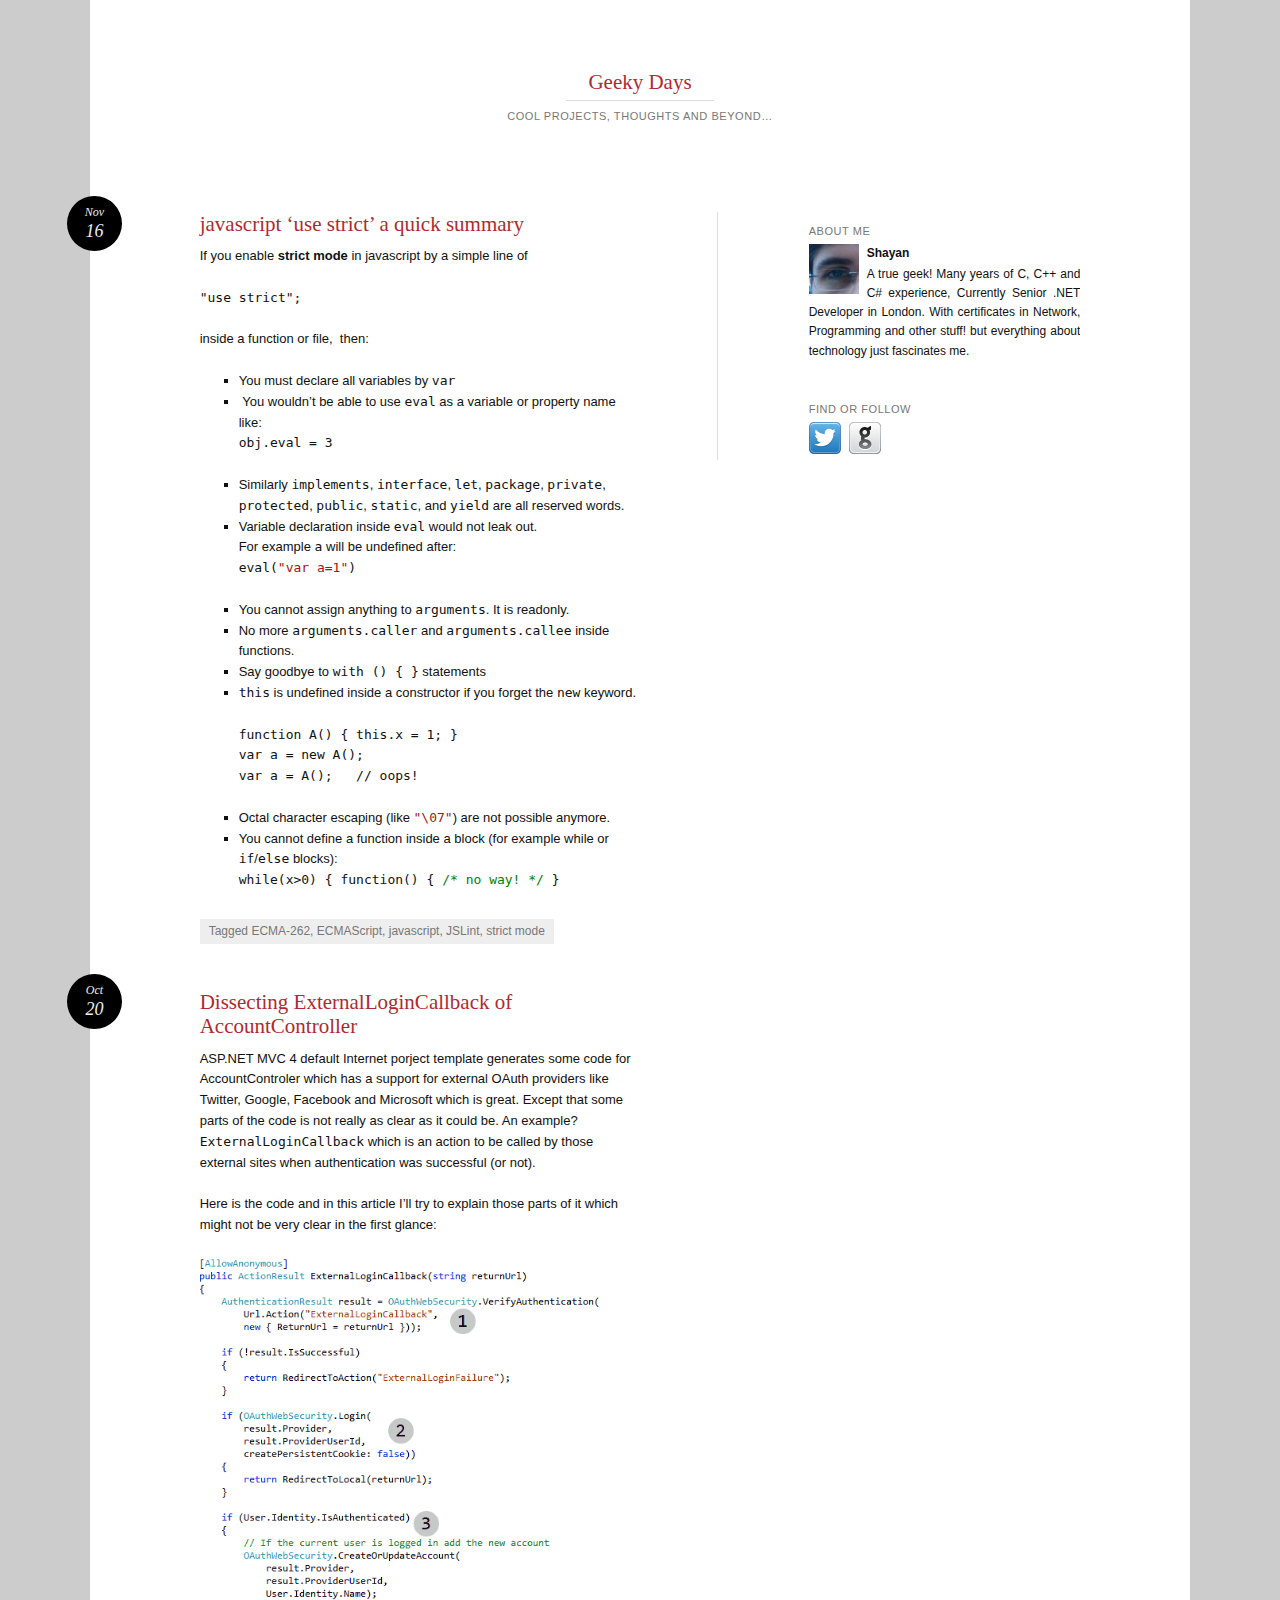
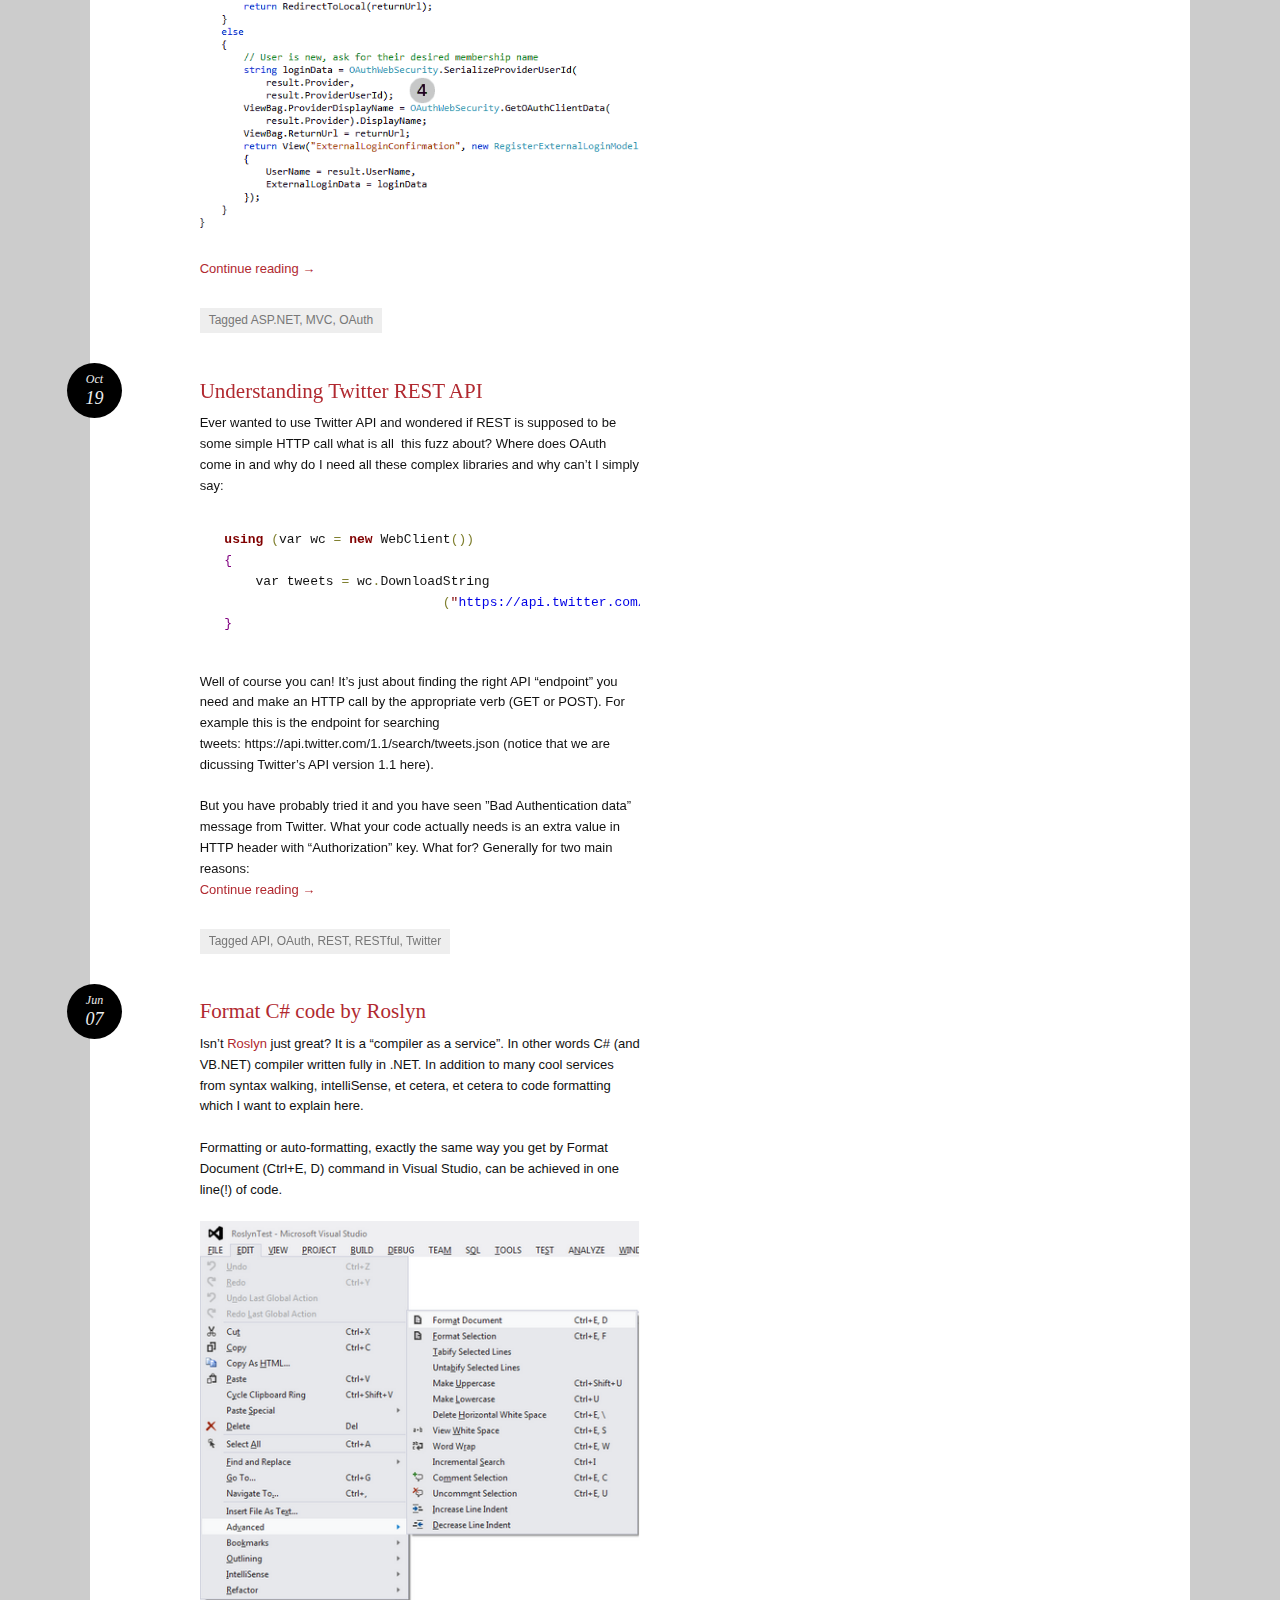
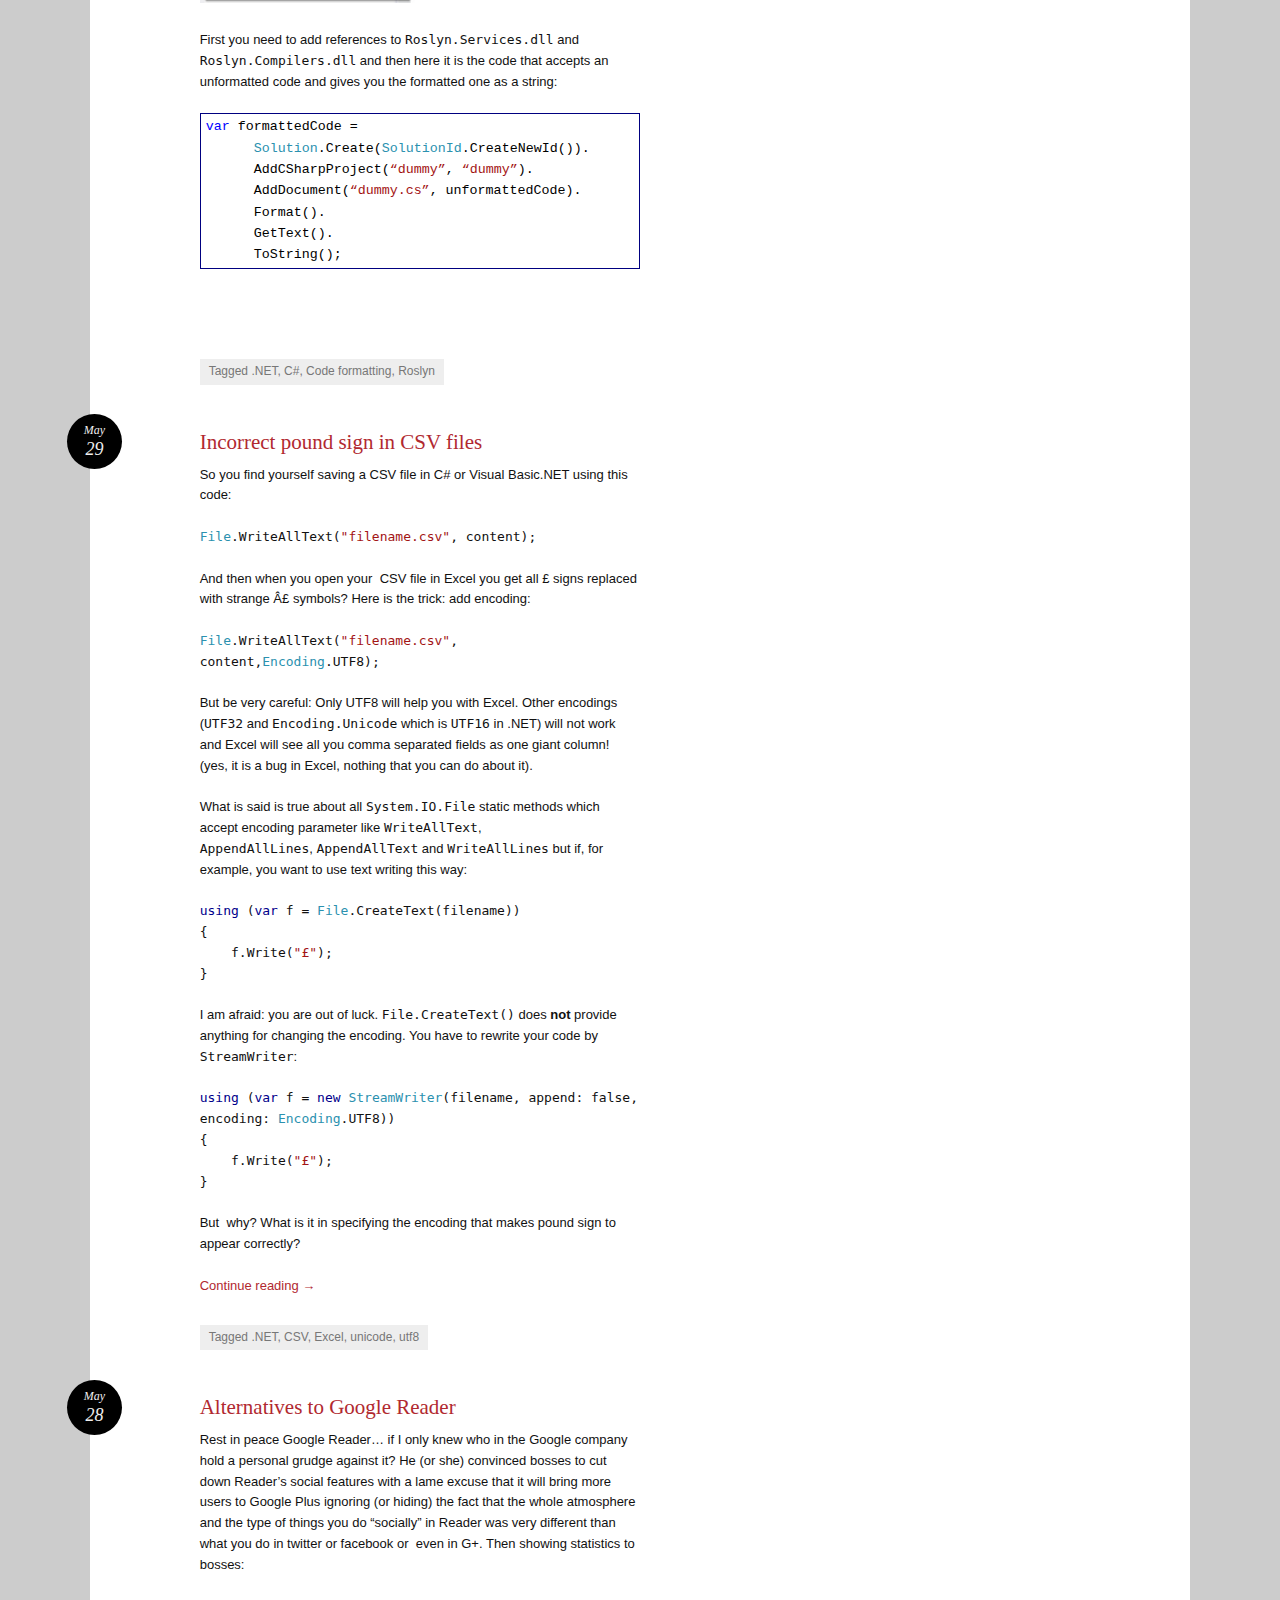
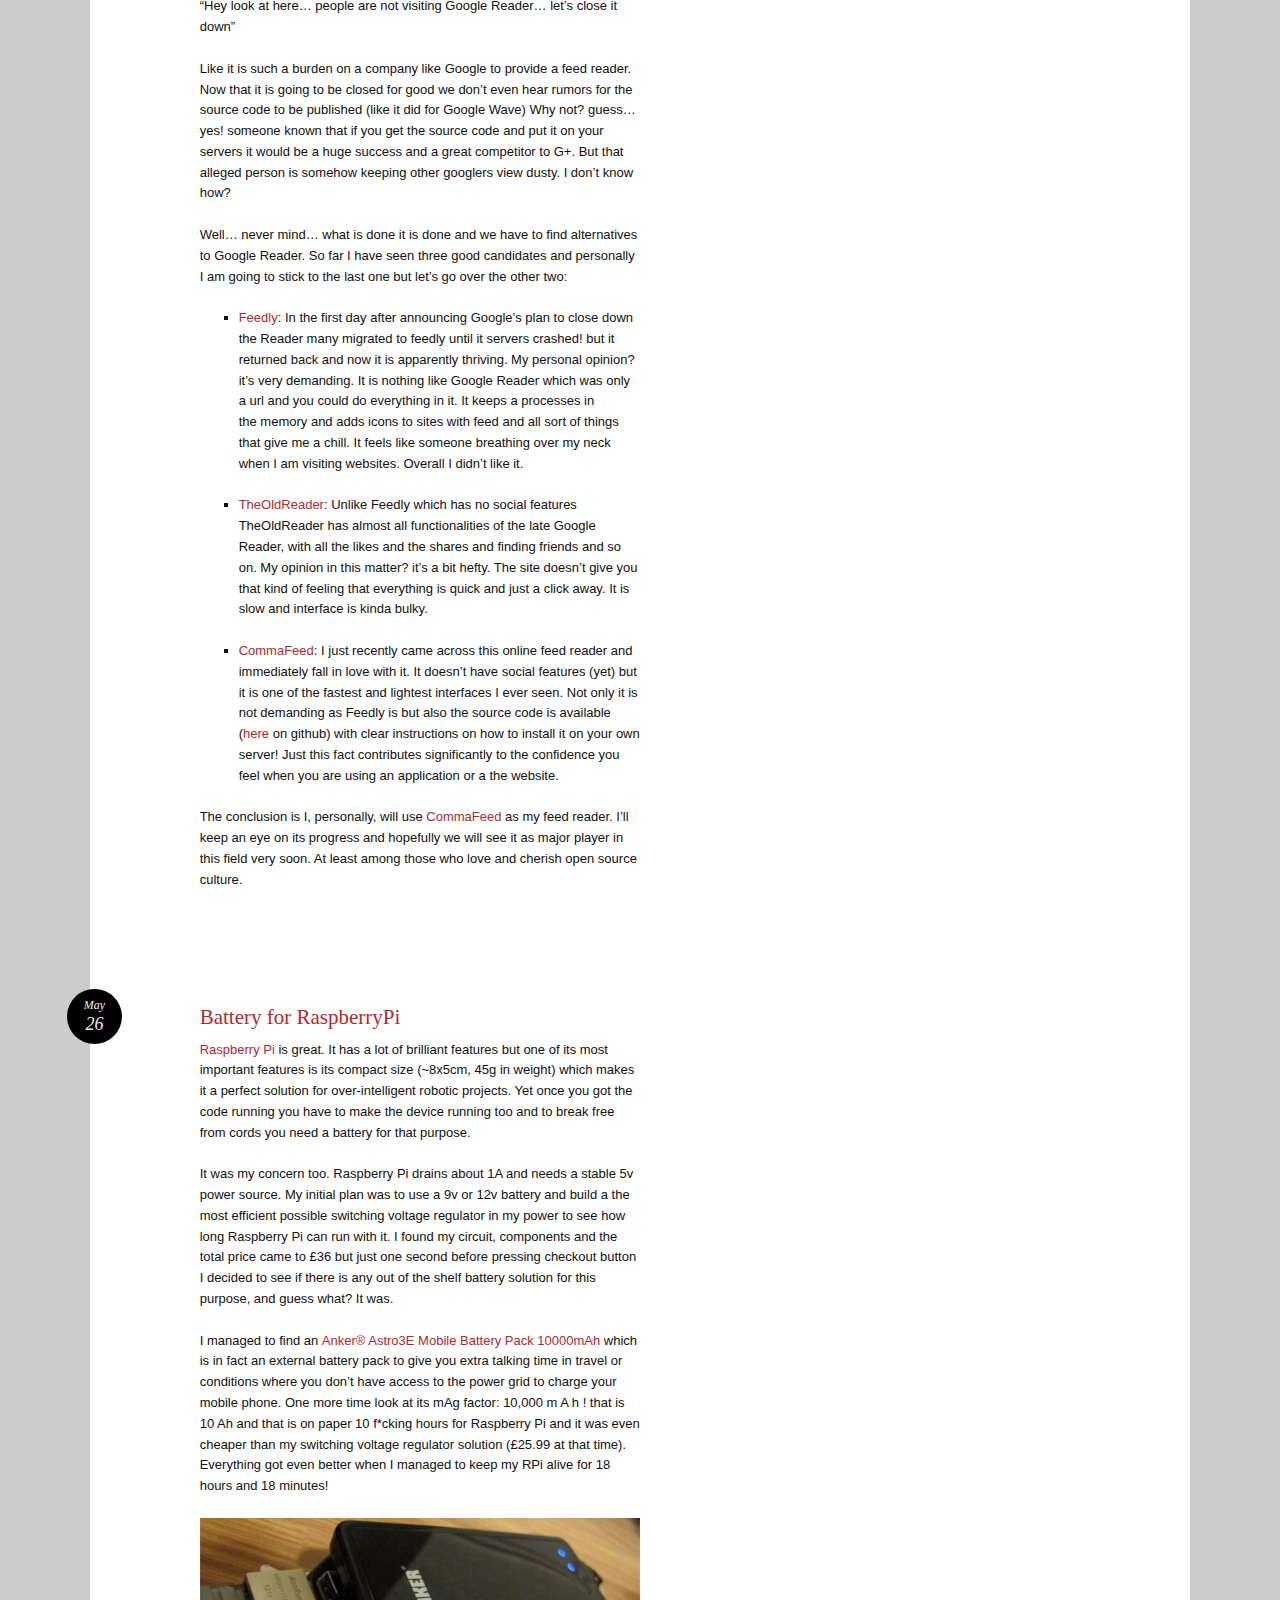
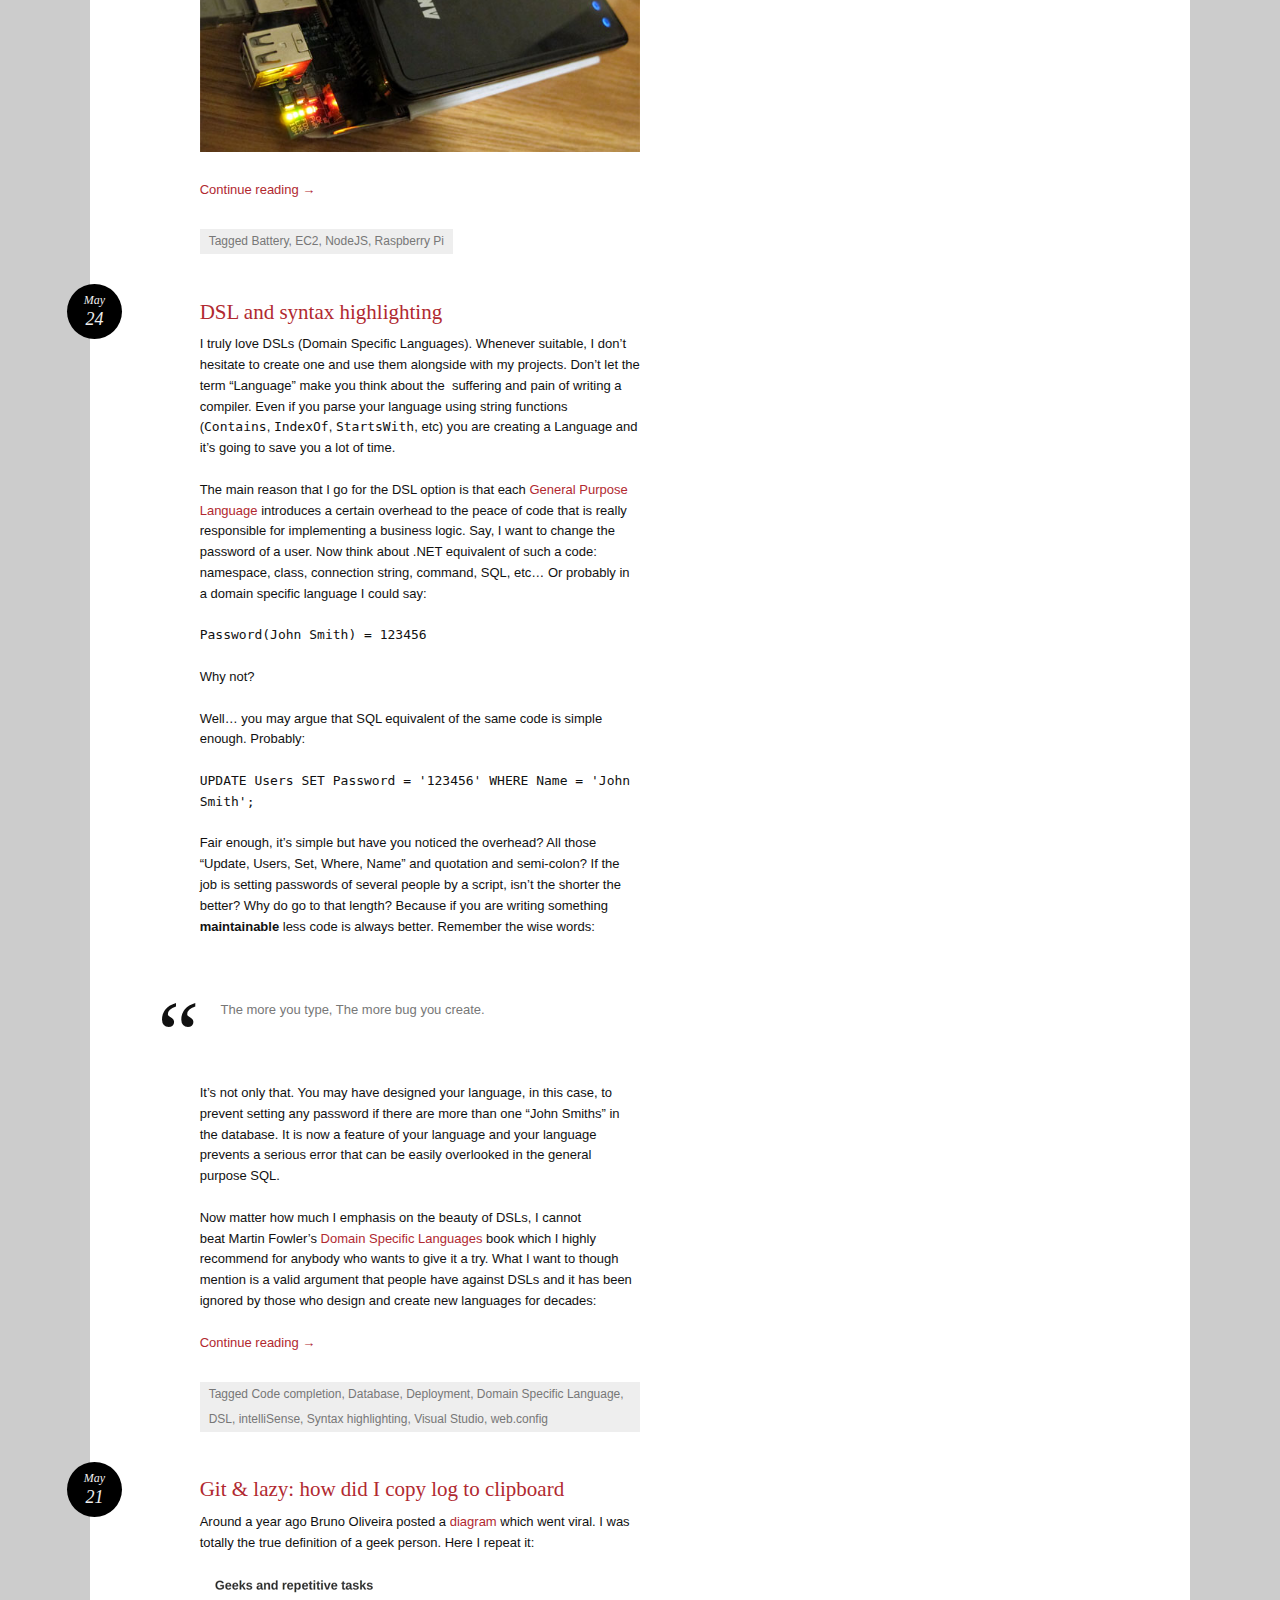
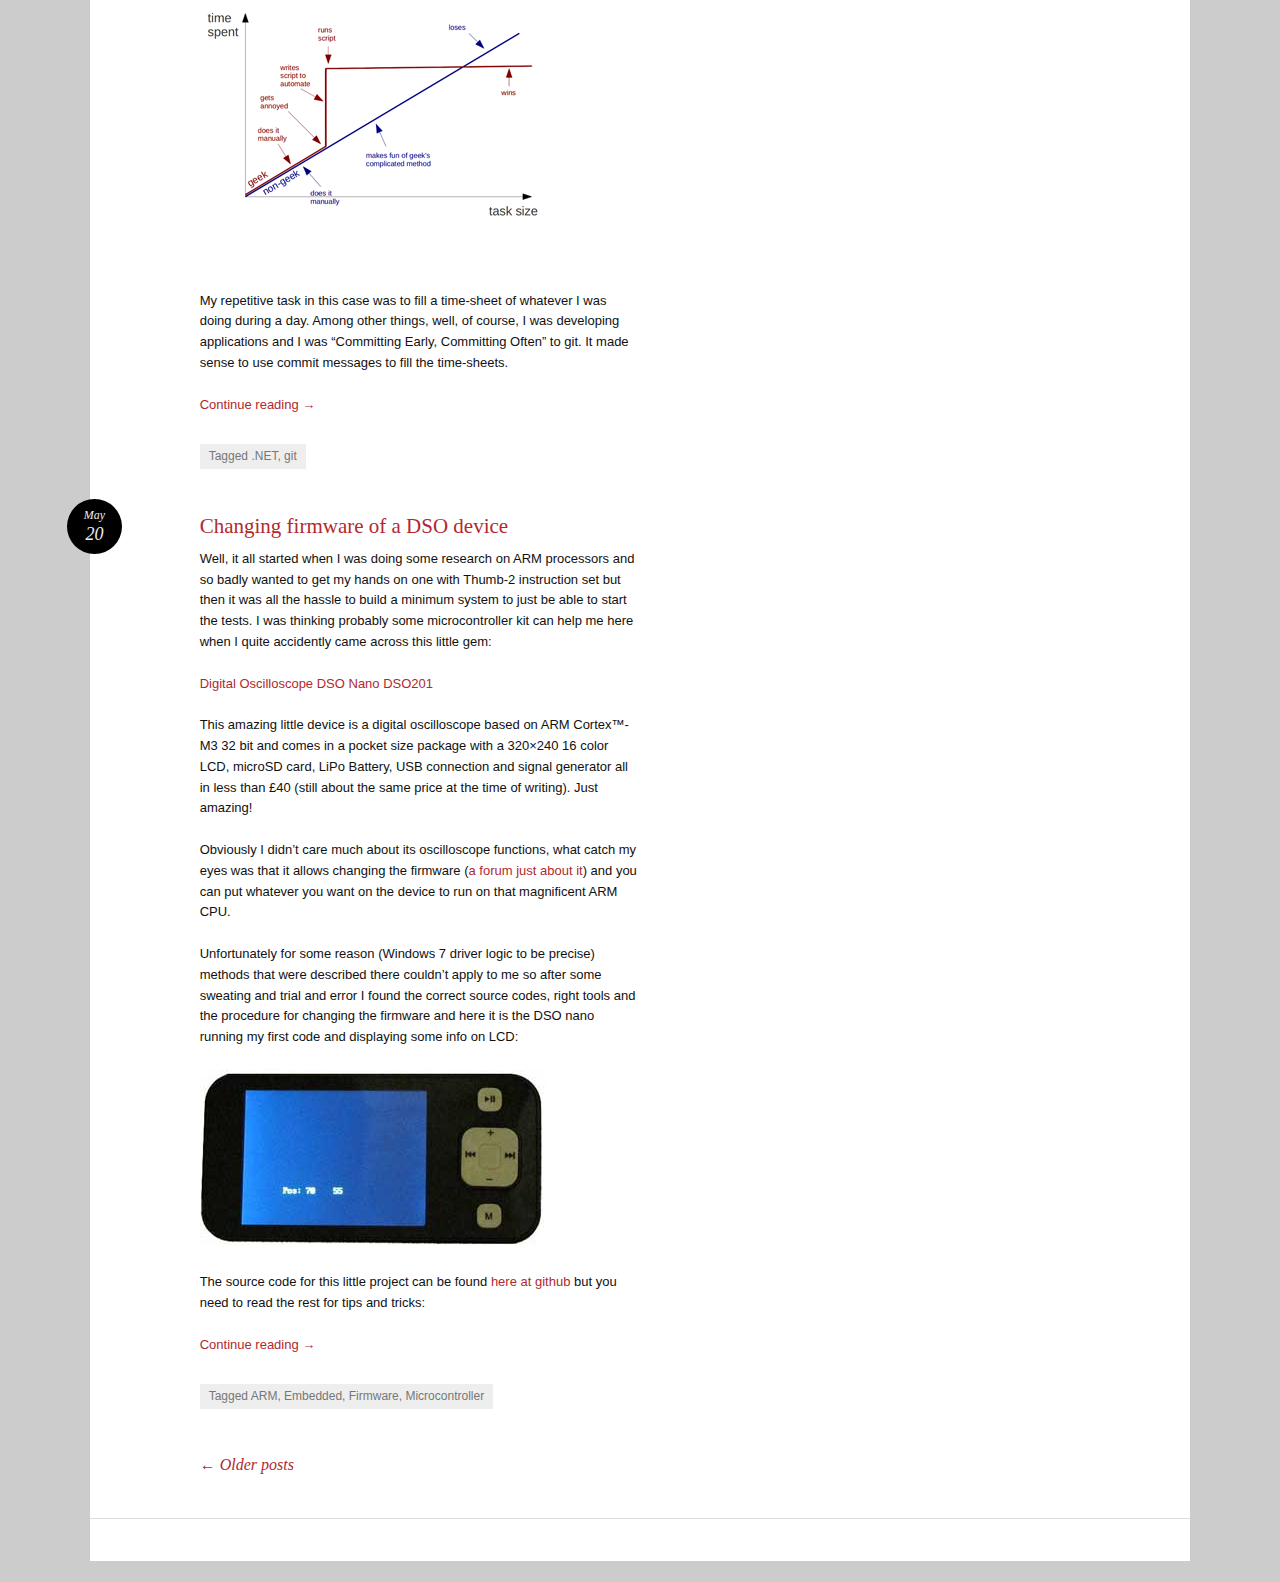
<file: index.html>
﻿<!DOCTYPE html>
<html lang="en-US">
<head>
    <meta http-equiv="Content-Type" content="text/html; charset=UTF-8">
    <meta charset="UTF-8">
    <meta name="viewport" content="width=device-width">
    <title>Geeky Days | Cool projects, thoughts and beyond…</title>
    <meta name="description" content="Cool projects, thoughts and beyond...">
    <meta name="keywords" content="benchmark, programming, raspberry pi, dotnet, c#">
    <meta name="author" content="https://plus.google.com/u/0/+ShayanE">
    <link rel="stylesheet" href="css/reset.css" type="text/css" media="all">
    <link rel="stylesheet" href="css/layout.css" type="text/css" media="all">
    <link rel="stylesheet" href="css/layout-900.css" type="text/css" media="all">
    <link rel="stylesheet" href="css/layout-450.css" type="text/css" media="all">
    <link rel="stylesheet" href="css/style.css" type="text/css" media="all">
    <link rel="stylesheet" href="css/style-other.css" type="text/css" media="all">
</head>
<body class="home blog primary secondary indexed single-author fluid">
    <div id="page" class="hfeed">

        <header id="masthead" role="banner">
            <hgroup>
                <h1 id="site-title"><a href="http://geeky-days.com/" title="Geeky Days" rel="home">Geeky Days</a></h1>
                <h2 id="site-description">Cool projects, thoughts and beyond…</h2>
            </hgroup>
        </header>

        <div id="main">
            <div id="primary">
                <div id="content" role="main">

                    <article id="post-211" class="post-211 post type-post status-publish format-standard hentry category-programming tag-ecma-262 tag-ecmascript tag-javascript tag-jslint tag-strict-mode">

                        <header class="entry-header">
                            <h1 class="entry-title"><a href="javascript-use-strict-summary" title="Permalink to javascript ‘use strict’ a quick summary" rel="bookmark">javascript ‘use strict’ a quick summary</a></h1>
                            <div class="entry-meta">
                                <span class="byline">Posted by <span class="author vcard"><a class="url fn n" href="https://plus.google.com/u/0/+ShayanE?rel=author" title="View all posts by Shayan" rel="author">Shayan</a></span></span>
                            </div>
                        </header>

                        <div class="entry-content">
                            <p>If you enable <strong>strict mode</strong> in javascript by a simple line of</p>
                            <p><code>"use strict";</code></p>
                            <p>inside a function or file, &nbsp;then:</p>
                            <ul>
                                <li>You must declare all variables by <code>var</code></li>
                                <li>
                                    &nbsp;You wouldn’t be able to use <code>eval</code> as a variable or property name like:
                                    <p><code>obj.eval = 3</code></p><code>
                                    </code><p><code></code></p>
                                </li>
                                <li>Similarly <code>implements</code>, <code>interface</code>, <code>let</code>, <code>package</code>, <code>private</code>, <code>protected</code>, <code>public</code>, <code>static</code>, and <code>yield</code> are all reserved words.</li>
                                <li>
                                    Variable declaration inside <code>eval</code> would not leak out.<br>
                                    For example <code>a</code> will be undefined after:<br>
                                    <code>
                                        eval(<span class="string">"var a=1"</span>)<p></p>
                                    </code><p><code></code></p>
                                </li>
                                <li>You cannot assign anything to <code>arguments</code>. It is readonly.</li>
                                <li>No more&nbsp;<code>arguments.caller</code> and <code>arguments.callee</code> inside functions.</li>
                                <li>Say goodbye to <code>with () { }</code> statements</li>
                                <li>
                                    <code>this</code> is undefined inside a constructor if you forget the <code>new</code> keyword.<br>
                                    <code>
                                        <code>
                                            <br>
                                            function A() { this.x = 1; }<br>
                                            var a = new A();<br>
                                            var a = A(); &nbsp; // oops!<p></p>
                                        </code>
                                    </code><p><code><code></code></code></p>
                                </li>
                                <li>Octal character escaping (like <code><span class="string">"\07"</span></code>) are not possible anymore.</li>
                                <li>
                                    You cannot define a function inside a block (for example while or <code>if</code>/<code>else</code> blocks):
                                    <p><code>while(x&gt;0) { function() { <span class="comment">/* no way! */</span> }</code></p>
                                </li>
                            </ul>
                        </div>

                        <footer class="entry-meta">
                            <p class="tag-links taxonomy-links">
                                Tagged
                                <span class="tag">ECMA-262</span>,
                                <span class="tag">ECMAScript</span>,
                                <span class="tag">javascript</span>,
                                <span class="tag">JSLint</span>,
                                <span class="tag">strict mode</span>
                            </p>

                            <p class="date-link">
                                <a href="javascript-use-strict-summary" title="Permalink to javascript ‘use strict’ a quick summary" rel="bookmark" class="permalink">
                                    <span class="month">Nov</span><span class="sep">·</span><span class="day">16</span>
                                </a>
                            </p>
                        </footer>
                    </article>
                    
					
					

                    <article id="post-196" class="post-196 post type-post status-publish format-standard hentry category-programming tag-asp-net tag-mvc tag-oauth">
                        <header class="entry-header">
                            <h1 class="entry-title"><a href="external-login-callback" title="Permalink to Dissecting ExternalLoginCallback of AccountController" rel="bookmark">Dissecting ExternalLoginCallback of AccountController</a></h1>
                            <div class="entry-meta">
                                <span class="byline">Posted by <span class="author vcard"><a class="url fn n" href="https://plus.google.com/u/0/+ShayanE?rel=author" title="View all posts by Shayan" rel="author">Shayan</a></span></span>
                            </div>
                        </header>
                        <div class="entry-content">
                            <p>ASP.NET MVC 4 default Internet porject template generates some code for AccountControler which has a support for external OAuth providers like Twitter, Google, Facebook and Microsoft which is great. Except that some parts of the code is not really as clear as it could be. An example? <code>ExternalLoginCallback</code> which is an action to be called by those external sites when authentication was successful (or not).</p>
                            <p>Here is the code and in this article I’ll try to explain those parts of it which might not be very clear in the first glance:</p>
                            <p><img class="alignnone size-full wp-image-201" alt="ExternalLoginCallback" src="images/ExternalLoginCallback.png" width="554" height="723" /></p>
                            <p><a href="external-login-callback#more" class="more-link">Continue reading <span class="meta-nav">→</span></a></p>
                        </div>

                        <footer class="entry-meta">
                            <p class="tag-links taxonomy-links">
                                Tagged
                                <span class="tag">ASP.NET</span>,
                                <span class="tag">MVC</span>,
                                <span class="tag">OAuth</span>
                            </p>

                            <p class="date-link">
                                <a href="external-login-callback" title="Permalink to Dissecting ExternalLoginCallback of AccountController" rel="bookmark" class="permalink">
                                    <span class="month">Oct</span><span class="sep">·</span><span class="day">20</span>
                                </a>
                            </p>
                        </footer>
                    </article>

                    <article id="post-166" class="post-166 post type-post status-publish format-standard hentry category-programming tag-api tag-oauth tag-rest tag-restful tag-twitter">
                        <header class="entry-header">
                            <h1 class="entry-title"><a href="understanding-twitter-rest-api" title="Permalink to Understanding Twitter REST API" rel="bookmark">Understanding Twitter REST API</a></h1>
                            <div class="entry-meta">
                                <span class="byline">Posted by <span class="author vcard"><a class="url fn n" href="https://plus.google.com/u/0/+ShayanE?rel=author" title="View all posts by Shayan" rel="author">Shayan</a></span></span>
                            </div>
                        </header>
                        <div class="entry-content">
                            <p>Ever wanted to use Twitter API and wondered if REST is supposed to be some simple HTTP call what is all &nbsp;this fuzz about? Where does OAuth come in and why do I need all these complex libraries and why can’t I simply say:</p>
<pre style="background: #fff; overflow-x: auto;"><span style="color: #800000; font-weight: bold;">using</span> <span style="color: #808030;">(</span>var wc <span style="color: #808030;">=</span> <span style="color: #800000; font-weight: bold;">new</span> WebClient<span style="color: #808030;">(</span><span style="color: #808030;">)</span><span style="color: #808030;">)</span>
<span style="color: #800080;">{</span>
    var tweets <span style="color: #808030;">=</span> wc<span style="color: #808030;">.</span>DownloadString
                            <span style="color: #808030;">(</span><span style="color: #800000;">"</span><span style="color: #0000e6;">https://api.twitter.com/...</span><span style="color: #800000;">"</span><span style="color: #808030;">)</span><span style="color: #800080;">;</span>
<span style="color: #800080;">}</span></pre>
                            <p>Well of course you can! It’s just about finding the right API “endpoint” you need and make an HTTP call by the appropriate verb (GET or POST). For example this is the endpoint for searching tweets:&nbsp;https://api.twitter.com/1.1/search/tweets.json (notice that we are dicussing Twitter’s API version 1.1 here).</p>
                            <p>
                                But you have probably tried it and you have seen&nbsp;”Bad Authentication data” message from Twitter. What your code actually needs is an extra value in HTTP header with “Authorization” key. What for? Generally for two main reasons:<br>
                                <a href="understanding-twitter-rest-api#more" class="more-link">Continue reading <span class="meta-nav">→</span></a>
                            </p>
                        </div>

                        <footer class="entry-meta">
                            <p class="tag-links taxonomy-links">
                                Tagged
                                <span class="tag">API</span>,
                                <span class="tag">OAuth</span>,
                                <span class="tag">REST</span>,
                                <span class="tag">RESTful</span>,
                                <span class="tag">Twitter</span>
                            </p>

                            <p class="date-link"><a href="understanding-twitter-rest-api" title="Permalink to Understanding Twitter REST API" rel="bookmark" class="permalink"><span class="month">Oct</span><span class="sep">·</span><span class="day">19</span></a></p>
                        </footer>
                    </article>

                    <article id="post-141" class="post-141 post type-post status-publish format-standard hentry category-programming tag-net tag-c tag-code-formatting tag-roslyn">

                        <header class="entry-header">
                            <h1 class="entry-title"><a href="format-code-by-roslyn" title="Permalink to Format C# code by Roslyn" rel="bookmark">Format C# code by Roslyn</a></h1>
                            <div class="entry-meta">
                                <span class="byline">Posted by <span class="author vcard"><a class="url fn n" href="https://plus.google.com/u/0/+ShayanE?rel=author" title="View all posts by Shayan" rel="author">Shayan</a></span></span>
                            </div>
                        </header>

                        <div class="entry-content">
                            <p>Isn’t <a href="http://msdn.microsoft.com/en-us/vstudio/roslyn.aspx" target="_blank">Roslyn</a> just great? It is a “compiler as a service”. In other words C# (and VB.NET) compiler written fully in .NET. In addition to many cool services from syntax walking, intelliSense, et cetera, et cetera to code formatting which I want to explain here.</p>
                            <p>Formatting or auto-formatting, exactly the same way you get by Format Document (Ctrl+E, D) command in Visual Studio, can be achieved in one line(!) of code.</p>
                            <p><img class="alignnone size-full wp-image-145" alt="Format document in Visual Studio 2012" src="images/FormatDocumentInVisualStudio1.png" width="457" height="396"></p>
                            <p>First you need to add references to&nbsp;<code>Roslyn.Services.dll</code> and <code>Roslyn.Compilers.dll</code> and then here it is the code that accepts an unformatted code and gives you the formatted one as a string:</p>
                            <div style="border: #000080 1px solid; color: #000; font-family: &#39;Courier New&#39;, Courier, Monospace; font-size: 10pt;">
                                <div style="background-color: #ffffff; overflow: auto; padding: 2px 5px; white-space: nowrap;">
                                    <span style="background: #ffffff; color: #0000ff;">var</span><span style="background: #ffffff; color: #000000;"> formattedCode = </span><br>
                                    <span style="background: #ffffff; color: #000000;">&nbsp; &nbsp; &nbsp;&nbsp;</span><span style="background: #ffffff; color: #2b91af;">Solution</span><span style="background: #ffffff; color: #000000;">.Create(</span><span style="background: #ffffff; color: #2b91af;">SolutionId</span><span style="background: #ffffff; color: #000000;">.CreateNewId()).</span><br>
                                    <span style="background: #ffffff; color: #000000;">&nbsp; &nbsp; &nbsp; AddCSharpProject(</span><span style="background: #ffffff; color: #a31515;">“dummy”</span><span style="background: #ffffff; color: #000000;">, </span><span style="background: #ffffff; color: #a31515;">“dummy”</span><span style="background: #ffffff; color: #000000;">).</span><br>
                                    <span style="background: #ffffff; color: #000000;">&nbsp; &nbsp; &nbsp; AddDocument(</span><span style="background: #ffffff; color: #a31515;">“dummy.cs”</span><span style="background: #ffffff; color: #000000;">, unformattedCode).</span><br>
                                    <span style="background: #ffffff; color: #000000;">&nbsp; &nbsp; &nbsp; Format().</span><br>
                                    <span style="background: #ffffff; color: #000000;">&nbsp; &nbsp; &nbsp; GetText().</span><br>
                                    <span style="background: #ffffff; color: #000000;">&nbsp; &nbsp; &nbsp; ToString();</span>
                                </div>
                            </div>
                            <p>&nbsp;</p>
                            <p>&nbsp;</p>
                        </div>

                        <footer class="entry-meta">

                            <p class="tag-links taxonomy-links">
                                Tagged
                                <span class="tag">.NET</span>,
                                <span class="tag">C#</span>,
                                <span class="tag">Code formatting</span>,
                                <span class="tag">Roslyn</span>
                            </p>

                            <p class="date-link"><a href="format-code-by-roslyn" title="Permalink to Format C# code by Roslyn" rel="bookmark" class="permalink"><span class="month">Jun</span><span class="sep">·</span><span class="day">07</span></a></p>
                        </footer>
                    </article>

                    <article id="post-117" class="post-117 post type-post status-publish format-standard hentry category-programming tag-net tag-csv tag-excel tag-unicode tag-utf8">

                        <header class="entry-header">
                            <h1 class="entry-title"><a href="incorrect-pound-sign-csv" title="Permalink to Incorrect pound sign in CSV files" rel="bookmark">Incorrect pound sign in CSV files</a></h1>
                            <div class="entry-meta">
                                <span class="byline">Posted by <span class="author vcard"><a class="url fn n" href="https://plus.google.com/u/0/+ShayanE?rel=author" title="View all posts by Shayan" rel="author">Shayan</a></span></span>
                            </div>
                        </header>

                        <div class="entry-content">
                            <p>So you find yourself saving a CSV file in C# or Visual Basic.NET using this code:</p>
                            <p><code><span class="type">File</span>.WriteAllText(<span class="string">"filename.csv"</span>, content);</code></p>
                            <p>And then when you open your &nbsp;CSV file in Excel you get all £ signs replaced with strange&nbsp;Â£ symbols? Here is the trick: add encoding:</p>
                            <p><code><span class="type">File</span>.WriteAllText(<span class="string">"filename.csv"</span>, content,<span class="type">Encoding</span>.UTF8);</code></p>
                            <p>But be very careful: Only UTF8 will help you with Excel. Other encodings (<code>UTF32</code> and <code>Encoding.Unicode</code> which is <code>UTF16</code> in .NET) will not work and Excel will see all you comma separated fields as one giant column! (yes, it is a bug in Excel, nothing that you can do about it).</p>
                            <p>What is said is true about all&nbsp;<code>System.IO.File</code> static methods which accept encoding parameter like&nbsp;<code>WriteAllText</code>, <code>AppendAllLines</code>,&nbsp;<code>AppendAllText</code> and&nbsp;<code>WriteAllLines</code>&nbsp;but if, for example, you want to use text writing this way:</p>
                            <p>
                                <code>
                                    <span class="keyword">using</span> (<span class="keyword">var</span> f = <span class="type">File</span>.CreateText(filename))<br>
                                    {<br>
                                    &nbsp;&nbsp;&nbsp;&nbsp;f.Write(<span class="string">"£"</span>);<br>
                                    }
                                </code>
                            </p>
                            <p>I am afraid: you are out of luck. <code>File.CreateText()</code> does <strong>not</strong> provide anything for changing the encoding. You have to rewrite your code by <code>StreamWriter</code>:</p>
                            <p>
                                <code>
                                    <span class="keyword">using</span> (<span class="keyword">var</span> f = <span class="keyword">new</span> <span class="type">StreamWriter</span>(filename, append: false, encoding: <span class="type">Encoding</span>.UTF8))<br>
                                    {<br>
                                    &nbsp;&nbsp;&nbsp;&nbsp;f.Write(<span class="string">"£"</span>);<br>
                                    }<br>
                                </code>
                            </p>
                            <p>But &nbsp;why? What is it in specifying the encoding that makes pound sign to appear correctly?</p>
                            <p> <a href="incorrect-pound-sign-csv#more" class="more-link">Continue reading <span class="meta-nav">→</span></a></p>
                        </div>

                        <footer class="entry-meta">
                            <p class="tag-links taxonomy-links">
                                Tagged
                                <span class="tag">.NET</span>,
                                <span class="tag">CSV</span>,
                                <span class="tag">Excel</span>,
                                <span class="tag">unicode</span>,
                                <span class="tag">utf8</span>
                            </p>

                            <p class="date-link"><a href="incorrect-pound-sign-csv" title="Permalink to Incorrect pound sign in CSV files" rel="bookmark" class="permalink"><span class="month">May</span><span class="sep">·</span><span class="day">29</span></a></p>
                        </footer>
                    </article>

                    <article id="post-107" class="post-107 post type-post status-publish format-standard hentry category-uncategorized">
                        <header class="entry-header">
                            <h1 class="entry-title"><a href="alternatives-to-google-reader" title="Permalink to Alternatives to Google Reader" rel="bookmark">Alternatives to Google Reader</a></h1>
                            <div class="entry-meta">
                                <span class="byline">Posted by <span class="author vcard"><a class="url fn n" href="https://plus.google.com/u/0/+ShayanE?rel=author" title="View all posts by Shayan" rel="author">Shayan</a></span></span>
                            </div>
                        </header>

                        <div class="entry-content">
                            <p>Rest in peace Google Reader… if I only knew who in the Google company hold a personal grudge against it? He (or she) convinced bosses to cut down Reader’s social features with a lame excuse that it will bring more users to Google Plus ignoring (or hiding) the fact that the whole atmosphere and the type of things you do “socially” in Reader was very different than what you do in twitter or facebook or &nbsp;even in G+. Then showing statistics to bosses:</p>
                            <p>“Hey look at here… people are not visiting Google Reader… let’s close it down”</p>
                            <p>Like it is such a burden on a company like Google to provide a feed reader. Now that it is going to be closed for good we don’t even hear rumors for the source code to be published (like it did for Google Wave) Why not? guess… yes! someone known that if you get the source code and put it on your servers it would be a huge success and a great competitor to G+. But that alleged person is somehow keeping other googlers view dusty. I don’t know how?</p>
                            <p>Well… never mind… what is done it is done and we have to find alternatives to Google Reader. So far I have seen three good candidates and personally I am going to stick to the last one but let’s go over the other two:</p>
                            <ul>
                                <li><a style="line-height: 13px;" href="http://feedly.com/" target="_blank">Feedly</a><span style="line-height: 13px;">: In the first day after&nbsp;announcing Google’s plan to close down the Reader&nbsp;many migrated to feedly until it servers crashed! but it returned back and now it is&nbsp;apparently&nbsp;thriving. My personal&nbsp;opinion? it’s very demanding. It is nothing like Google Reader which was only a url and you could do everything in it. It keeps a processes in the&nbsp;memory&nbsp;and adds icons to sites with feed and all sort of things that give me a chill. It feels like someone breathing over my neck when I am visiting websites. Overall I didn’t like it.</span></li>
                            </ul>
                            <ul>
                                <li><span style="line-height: 13px;"><a href="http://theoldreader.com/" target="_blank">TheOldReader</a>: Unlike Feedly which has no social features TheOldReader has almost all functionalities of the late Google Reader, with all the likes and the shares and finding friends and so on. My opinion in this matter? it’s a bit hefty. The site doesn’t give you that kind of feeling that everything is quick and just a click away. It is slow and interface is kinda bulky.&nbsp;</span></li>
                            </ul>
                            <ul>
                                <li><span style="line-height: 13px;"><a href="https://www.commafeed.com/" target="_blank">CommaFeed</a>: I just recently came across this online feed reader and immediately fall in love with it. It doesn’t have social features (yet) but it is one of the fastest and lightest interfaces I ever seen. Not only it is not demanding as Feedly is but also the source code is available (<a href="https://github.com/Athou/commafeed" target="_blank">here</a>&nbsp;on github) with clear instructions on how to install it on your own server! Just this fact contributes significantly to the confidence you feel when you are using an application or a the website.</span></li>
                            </ul>
                            <p>The conclusion is I, personally, will use <a href="https://www.commafeed.com/" target="_blank">CommaFeed</a> as my feed reader. I’ll keep an eye on its progress and hopefully we will see it as major player in this field very soon. At least among those who love and cherish open source culture.</p>
                            <p>&nbsp;</p>
                        </div>

                        <footer class="entry-meta">
                            <p class="date-link"><a href="alternatives-to-google-reader" title="Permalink to Alternatives to Google Reader" rel="bookmark" class="permalink"><span class="month">May</span><span class="sep">·</span><span class="day">28</span></a></p>
                        </footer>
                    </article>

                    <article id="post-35" class="post-35 post type-post status-publish format-standard hentry category-raspberry-pi tag-battery tag-ec2 tag-nodejs tag-raspberry-pi">
                        <header class="entry-header">
                            <h1 class="entry-title"><a href="battery-for-raspberrypi" title="Permalink to Battery for RaspberryPi" rel="bookmark">Battery for RaspberryPi</a></h1>
                            <div class="entry-meta">
                                <span class="byline">Posted by <span class="author vcard"><a class="url fn n" href="https://plus.google.com/u/0/+ShayanE?rel=author" title="View all posts by Shayan" rel="author">Shayan</a></span></span>
                            </div>
                        </header>

                        <div class="entry-content">
                            <p><a href="http://www.raspberrypi.org/" target="_blank">Raspberry Pi</a> is great. It has a lot of brilliant features but one of its most important features is its&nbsp;compact&nbsp;size (~8x5cm, 45g in weight) which makes it a perfect solution for over-intelligent robotic projects. Yet once you got the code running you have to make the device running too and to break free from cords you need a battery for that purpose.</p>
                            <p>It was my concern too. Raspberry Pi drains about 1A and needs a stable 5v power source. My initial plan was to use a 9v or 12v battery and build a the most efficient possible switching voltage regulator in my power to see how long Raspberry Pi can run with it. I found my circuit, components and the total price came to £36 but just one second before pressing checkout button I decided to see if there is any out of the shelf battery solution for this purpose, and guess what? It was.</p>
                            <p>I managed to find an&nbsp;<a href="http://www.amazon.co.uk/gp/product/B0063AAIRG/ref=as_li_ss_tl?ie=UTF8&camp=1634&creative=19450&creativeASIN=B0063AAIRG&linkCode=as2&tag=shayanelhami-21" target="_blank">Anker® Astro3E Mobile Battery Pack 10000mAh</a>&nbsp;which is in fact an external battery pack to give you extra talking time in travel or conditions where you don’t have access to the power grid to charge your mobile phone. One more time look at its mAg factor: 10,000 m A h ! that is 10 Ah and that is on paper 10 f*cking hours for Raspberry Pi and it was even cheaper than my switching voltage regulator solution (£25.99 at that time). Everything got even better when I managed to keep my RPi alive for 18 hours and 18 minutes!</p>
                            <p><img class="alignnone size-full wp-image-93" alt="ANKER battery and RPi" src="images/ANKER-RPi.jpg" width="582" height="310"></p>
                            <p> <a href="battery-for-raspberrypi#more" class="more-link">Continue reading <span class="meta-nav">→</span></a></p>
                        </div>

                        <footer class="entry-meta">
                            <p class="tag-links taxonomy-links">
                                Tagged
                                <span class="tag">Battery</span>,
                                <span class="tag">EC2</span>,
                                <span class="tag">NodeJS</span>,
                                <span class="tag">Raspberry Pi</span>
                            </p>

                            <p class="date-link"><a href="battery-for-raspberrypi" title="Permalink to Battery for RaspberryPi" rel="bookmark" class="permalink"><span class="month">May</span><span class="sep">·</span><span class="day">26</span></a></p>
                        </footer>
                    </article>

                    <article id="post-39" class="post-39 post type-post status-publish format-standard hentry category-programming tag-code-completion tag-database tag-deployment tag-domain-specific-language tag-dsl tag-intellisense tag-syntax-highlighting tag-visual-studio tag-web-config">
                        <header class="entry-header">
                            <h1 class="entry-title"><a href="dsl-syntax-highlighting" title="Permalink to DSL and syntax highlighting" rel="bookmark">DSL and syntax highlighting</a></h1>
                            <div class="entry-meta">
                                <span class="byline">Posted by <span class="author vcard"><a class="url fn n" href="https://plus.google.com/u/0/+ShayanE?rel=author" title="View all posts by Shayan" rel="author">Shayan</a></span></span>
                            </div>
                        </header>

                        <div class="entry-content">
                            <p>I&nbsp;truly&nbsp;love DSLs (Domain Specific Languages). Whenever suitable, I don’t hesitate to create one and use them alongside with my projects. Don’t let the term “Language” make you think about the&nbsp;&nbsp;suffering and pain of writing a compiler. Even if you parse your language using string functions (<code>Contains</code>, <code>IndexOf</code>, <code>StartsWith</code>, etc) you are creating a Language and it’s going to save you a lot of time.</p>
                            <p>The main reason that I go for the DSL option is that each <a href="http://en.wikipedia.org/wiki/General-purpose_programming_language" target="_blank">General Purpose Language</a> introduces a certain overhead to the peace of code that is really responsible for implementing a business logic. Say, I want to change the password of a user. Now think about .NET equivalent of such a code: namespace, class, connection string, command, SQL, etc… Or probably in a domain specific&nbsp;language&nbsp;I could say:</p>
                            <p><code>Password(John Smith) = 123456</code></p>
                            <p>Why not?</p>
                            <p>Well… you may argue that SQL equivalent of the same code is simple enough. Probably:</p>
                            <p><code>UPDATE Users SET Password = '123456' WHERE Name = 'John Smith';</code></p>
                            <p>Fair enough, it’s simple but have you noticed the overhead? All those “Update, Users, Set, Where, Name” and quotation and semi-colon? If the job is setting passwords of several people by a script, isn’t the shorter the better? Why do go to that length? Because if you are writing something <strong>maintainable</strong> less code is always better. Remember the wise words:</p>
                            <p>&nbsp;</p>
                            <blockquote><p>The more you type, The more bug you create.</p></blockquote>
                            <p>&nbsp;</p>
                            <p>It’s not only that. You may have designed your language, in this case, to prevent setting any password if there are more than one “John Smiths” in the database. It is now a feature of your language and your language prevents a serious error that can be easily overlooked in the general purpose SQL.</p>
                            <p>Now matter how much I emphasis on the beauty of DSLs, I cannot beat&nbsp;Martin Fowler’s&nbsp;<a href="http://www.amazon.co.uk/gp/product/0321712943/ref=as_li_ss_tl?ie=UTF8&camp=1634&creative=19450&creativeASIN=0321712943&linkCode=as2&tag=shayanelhami-21" >Domain Specific Languages</a>&nbsp;book which I highly recommend for anybody who wants to give it a try. What I want to though mention is a valid argument that people have against DSLs and it has been ignored by those who design and create new languages for decades:</p>
                            <p> <a href="dsl-syntax-highlighting#more" class="more-link">Continue reading <span class="meta-nav">→</span></a></p>
                        </div>

                        <footer class="entry-meta">
                            <p class="tag-links taxonomy-links">
                                Tagged
                                <span class="tag">Code completion</span>,
                                <span class="tag">Database</span>,
                                <span class="tag">Deployment</span>,
                                <span class="tag">Domain Specific Language</span>,
                                <span class="tag">DSL</span>,
                                <span class="tag">intelliSense</span>,
                                <span class="tag">Syntax highlighting</span>,
                                <span class="tag">Visual Studio</span>,
                                <span class="tag">web.config</span>
                            </p>

                            <p class="date-link"><a href="dsl-syntax-highlighting" title="Permalink to DSL and syntax highlighting" rel="bookmark" class="permalink"><span class="month">May</span><span class="sep">·</span><span class="day">24</span></a></p>
                        </footer>
                    </article>

                    <article id="post-37" class="post-37 post type-post status-publish format-standard hentry category-programming tag-net tag-git">
                        <header class="entry-header">
                            <h1 class="entry-title"><a href="copy-git-log-clipboard" title="Permalink to Git &amp; lazy: how did I copy log to clipboard" rel="bookmark">Git &amp; lazy: how did I copy log to clipboard</a></h1>
                            <div class="entry-meta">
                                <span class="byline">Posted by <span class="author vcard"><a class="url fn n" href="https://plus.google.com/u/0/+ShayanE?rel=author" title="View all posts by Shayan" rel="author">Shayan</a></span></span>
                            </div>
                        </header>

                        <div class="entry-content">
                            <p>Around a year ago Bruno Oliveira posted a <a href="https://plus.google.com/+BrunoOliveira/posts/MGxauXypb1Y" target="_blank">diagram</a> which went viral. I was totally the true definition&nbsp;of a geek person. Here I repeat it:</p>
                            <p><a href="https://plus.google.com/+BrunoOliveira/posts/MGxauXypb1Y" target="_blank"><img class="alignnone  wp-image-59" alt="Geek vs non-geek, scripting" src="images/geeks-vs-nongeeks-repetitive-tasks.png" width="347" height="247"></a></p>
                            <p>&nbsp;</p>
                            <p>My repetitive task in this case was to fill a&nbsp;time-sheet&nbsp;of whatever I was doing during a day. Among other things, well, of course, I was developing applications and I was “Committing Early,&nbsp;Committing&nbsp;Often”&nbsp;to git. It made sense to use commit messages to fill the time-sheets.</p>
                            <p> <a href="copy-git-log-clipboard#more" class="more-link">Continue reading <span class="meta-nav">→</span></a></p>
                        </div>

                        <footer class="entry-meta">
                            <p class="tag-links taxonomy-links">
                                Tagged
                                <span class="tag">.NET</span>,
                                <span class="tag">git</span>
                            </p>

                            <p class="date-link"><a href="copy-git-log-clipboard" title="Permalink to Git &amp; lazy: how did I copy log to clipboard" rel="bookmark" class="permalink"><span class="month">May</span><span class="sep">·</span><span class="day">21</span></a></p>
                        </footer>
                    </article>

                    <article id="post-31" class="post-31 post type-post status-publish format-standard hentry category-electronics tag-arm tag-embedded tag-firmware tag-microcontroller">
                        <header class="entry-header">
                            <h1 class="entry-title"><a href="changing-firmware-of-a-dso-device" title="Permalink to Changing firmware of a DSO device" rel="bookmark">Changing firmware of a DSO device</a></h1>
                            <div class="entry-meta">
                                <span class="byline">Posted by <span class="author vcard"><a class="url fn n" href="https://plus.google.com/u/0/+ShayanE?rel=author" title="View all posts by Shayan" rel="author">Shayan</a></span></span>
                            </div>
                        </header>

                        <div class="entry-content">
                            <p>Well, it all started when I was doing some research on ARM processors and so badly wanted to get my hands on one with Thumb-2 instruction set but then it was all the hassle&nbsp;to build a minimum system to just be able to start the tests. I was&nbsp;thinking&nbsp;probably some microcontroller kit can help me here when I quite accidently came across this little gem:</p>
                            <p><a href="http://www.amazon.co.uk/gp/product/B006CQT49E/ref=as_li_ss_tl?ie=UTF8&camp=1634&creative=19450&creativeASIN=B006CQT49E&linkCode=as2&tag=shayanelhami-21" >Digital Oscilloscope DSO Nano DSO201</a></p>
                            <p>This amazing little device is a digital oscilloscope based on ARM Cortex™-M3 32 bit&nbsp;and comes in a pocket size package with a&nbsp;320×240 16 color LCD,&nbsp;microSD&nbsp;card, LiPo Battery, USB connection and signal generator all in less than £40 (still about the same price at the time of writing). Just amazing!</p>
                            <p>Obviously I didn’t care much about its oscilloscope functions, what catch my eyes was that it allows changing the firmware (<a href="http://www.seeedstudio.com/forum/viewforum.php?f=22" target="_blank">a&nbsp;forum&nbsp;just about it</a>) and you can put whatever you want on the device to run on that&nbsp;magnificent ARM CPU.</p>
                            <p>Unfortunately for some reason (Windows 7 driver logic to be&nbsp;precise) methods that were&nbsp;described&nbsp;there couldn’t apply to me so after some sweating and&nbsp;trial&nbsp;and error I found the correct source codes, right tools and the&nbsp;procedure for changing the firmware and here it is the DSO nano running my first code and displaying some info on LCD:</p>
                            <p><a href="http://www.amazon.co.uk/gp/product/B006CQT49E/ref=as_li_ss_tl?ie=UTF8&camp=1634&creative=19450&creativeASIN=B006CQT49E&linkCode=as2&tag=shayanelhami-21"  target="_blank"><img class="alignnone size-full wp-image-41" alt="DSO Device running new firmware" src="images/DSO.jpg" width="582" height="296"></a></p>
                            <p>The source code for this little project can be found <a href="https://github.com/shayanelhami/DSO_Firmware_base">here at github</a> but you need to read the rest for tips and tricks:</p>
                            <p> <a href="changing-firmware-of-a-dso-device#more" class="more-link">Continue reading <span class="meta-nav">→</span></a></p>
                        </div>

                        <footer class="entry-meta">
                            <p class="tag-links taxonomy-links">
                                Tagged
                                <span class="tag">ARM</span>,
                                <span class="tag">Embedded</span>,
                                <span class="tag">Firmware</span>,
                                <span class="tag">Microcontroller</span>
                            </p>

                            <p class="date-link"><a href="changing-firmware-of-a-dso-device" title="Permalink to Changing firmware of a DSO device" rel="bookmark" class="permalink"><span class="month">May</span><span class="sep">·</span><span class="day">20</span></a></p>
                        </footer>
                    </article>


					
					
					<nav id="nav-below">
                        <div class="nav-previous">
                            <a href="index2.html"><span class="meta-nav">←</span> Older posts</a>
                        </div>
                    </nav>

                </div>
            </div>

            <div id="secondary" class="widget-area" role="complementary">
                <aside id="smart_about_me_widget-2" class="widget widget_smart_about_me_widget">
                    <h1 class="widget-title">About me</h1>

                    <div>
                        <div style="float: left; padding-right: 8px;"><img alt="" src="images/me.jpg" class="avatar avatar-50 photo" height="50" width="50"></div>
                        <div style="font-weight: bold; padding: 0 0 2px 0;">
                            Shayan
                        </div>
                        <div style="text-align: justify;">
                            A true geek! Many years of C, C++ and C# experience, Currently Senior .NET Developer in London. With certificates in Network, Programming and other stuff!  but everything about technology just fascinates me.
                        </div>
                        <div style="padding: 5px 0;">
                        </div>
                    </div>

                </aside>

                <aside id="scfw-2" class="widget scfw">
                    <h1 class="widget-title">Find or Follow</h1>
                    <ul class="scfw_32px" style="list-style:none;margin:0;padding:0;">
                        <li><a href="http://twitter.com/el_shayan" title="Follow el_shayan on Twitter"><img src="images/twitter.png" alt="Twitter" height="32px" width="32px"></a></li>
                        <li><a href="https://github.com/shayanelhami" title="shayanelhami on GitHub"><img src="images/github.png" alt="GitHub" height="32px" width="32px"></a></li>
                    </ul>
                </aside>
            </div>

        </div>
        <footer id="colophon" role="contentinfo">
        </footer>
    </div>

</body>
</html>
</file>
<file: css/layout.css>
﻿body {
    padding: 0 20%;
    background: #ccc;
}

#page {
    margin: 0 auto;
}

#content {
    margin: 0 10%;
}

#colophon {
    clear: both;
}

.widget-area {
    -webkit-box-sizing: border-box;
    -moz-box-sizing: border-box;
    -ms-box-sizing: border-box;
    box-sizing: border-box;
}

body.fluid.secondary {
    padding: 0 7%;
}

.secondary #primary {
    float: left;
    margin: 0 -50% 0 0;
    width: 100%;
}

.secondary #content {
    margin: 0 50% 0 10%;
}

#main .widget-area {
    float: right;
    margin-right: 10%;
    width: 33%;
}

    #main .widget-area .widget {
        margin: 0 0 0 25%;
    }

#tertiary {
    clear: both;
}

.error404 #page #content, .image-attachment #content {
    margin: 0 10%;
}

.alignleft {
    display: inline;
    float: left;
    margin-top: .5em;
    margin-right: 1.6em;
}

.alignright {
    display: inline;
    float: right;
    margin-top: .5em;
    margin-left: 1.6em;
}

.aligncenter {
    clear: both;
    display: block;
    margin: .5em auto;
}


#main {
    clear: both;
    padding: 3em 0 0;
}

.page-header {
    margin: 0 0 3em;
}

.hentry {
    margin: 0 0 3em;
    position: relative;
}

.single .hentry, .page .hentry {
    margin: 0 0 1.5em;
}

.entry-header {
    position: relative;
}

footer.entry-meta {
    clear: both;
    padding: .5em 0;
}
</file>
<file: css/layout-900.css>
﻿@media(max-width:900px) {
    body, body.fluid.secondary {
        padding: 0 7%;
    }

    #page #primary {
        float: none;
        margin: 0;
    }

    #page #content {
        margin: 0 9.464285714286%;
    }

    #page footer .permalink {
        left: -12.114537444934%;
    }

    #page #main .widget-area {
        background: #000;
        color: #ccc;
        border: 0;
        float: left;
        margin-right: 0 !important;
        margin: 0;
        padding: 1.6em 9.46% 3.23em;
        overflow: hidden;
        width: 100%;
    }

        #page #main .widget-area .widget {
            margin: 0;
        }

    #wp-calendar caption {
        color: #ccc;
    }

    #wp-calendar tbody td {
        background: #333;
        border-color: #000;
        color: #ccc;
    }

    #colophon, #supplementary {
        background: #000;
        border-color: #333;
        color: #ccc;
    }

    #page #supplementary .widget-area {
        background: #000;
        color: #ccc;
        border: 0;
        float: left;
        margin-right: 0;
        margin: 0;
        padding: 1.6em 0 0;
        overflow: hidden;
        width: 100%;
    }
}
</file>
<file: css/layout-450.css>
﻿@media(max-width:450px) {
    body, body.fluid.secondary {
        padding: 0;
    }

    #page .alignleft {
        clear: both;
        display: block;
        float: none;
        margin: .5em auto;
    }

    #page .alignright {
        clear: both;
        display: block;
        float: none;
        margin: .5em auto;
    }

    #page .aligncenter {
        clear: both;
        display: block;
        margin: .5em auto;
    }

    #page footer .permalink {
        display: none;
    }
}
</file>
<file: css/style.css>
body, button, input, select, textarea {
    color: #111;
    font-size: 13px;
    font: 13px Verdana,sans-serif;
    line-height: 1.6;
}

#page {
    background: #fff;
}

h1, h2, h3, h4, h5, h6 {
    clear: both;
}

h1, h2 {
    font-family: Georgia,"Bitstream Charter",serif;
    font-size: 20px;
    font-size: 2rem;
    line-height: 1.05;
    margin-bottom: .15em;
    padding-top: .85em;
}

h3 {
    font-size: 16px;
    font-size: 1.6rem;
    color: #777;
    font-family: Georgia,"Bitstream Charter",serif;
    font-style: italic;
    line-height: 1.3;
}

h4, h5, h6 {
    color: #777;
    font-size: 11px;
    font-size: 1.1rem;
    letter-spacing: .05em;
    line-height: 1.9091;
    text-transform: uppercase;
}

h5 {
    font-size: 10px;
}

h6 {
    font-size: 9px;
}

hr {
    background-color: #ddd;
    border: 0;
    height: 1px;
    margin-bottom: 1.6em;
}

p {
    margin-bottom: 1.6em;
}

ul, ol {
    margin: 0 0 1.6em 3em;
}

ul {
    list-style: square;
}

ol {
    list-style: decimal;
}

    ol ol {
        list-style: upper-alpha;
    }

        ol ol ol {
            list-style-type: decimal;
        }

            ol ol ol ol {
                list-style: lower-alpha;
            }

    ul ul, ol ol, ul ol, ol ul {
        margin-bottom: 0;
        margin-left: 1.6em;
    }

dt {
    font-weight: bold;
}

dd {
    margin: 0 1.6em 1.6em;
}

b, strong {
    font-weight: bold;
}

dfn, cite, em, i {
    font-style: italic;
}

blockquote {
    color: #777;
    margin: 0 1.6em;
}

address {
    margin-bottom: 1.6em;
}

pre {
    background: #eee;
    font: 13px "Courier 10 Pitch",Courier,monospace;
    line-height: 1.615;
    margin-bottom: 1.9em;
    padding: .96em 1.9em;
    overflow-x: scroll;
}

code, kbd, tt, var {
    font: 13px Monaco,Consolas,"Andale Mono","DejaVu Sans Mono",monospace;
}

abbr, acronym {
    border-bottom: 1px dotted #666;
    cursor: help;
}

mark, ins {
    background: #fff9c0;
    text-decoration: none;
}

sup, sub {
    font-size: 75%;
    height: 0;
    line-height: 0;
    position: relative;
    vertical-align: baseline;
}

sup {
    bottom: 1ex;
}

sub {
    top: .5ex;
}

small {
    font-size: 75%;
}

big {
    font-size: 125%;
}

figure {
    margin: 0;
}

table {
    margin: 0 0 1.6em;
    width: 100%;
}

th {
    font-size: 12px;
    line-height: 2.1;
}

button, input, select, textarea {
    font-size: 100%;
    margin: 0;
    vertical-align: baseline;
    *vertical-align: middle;
}

button, input {
    line-height: normal;
    *overflow: visible;
}

    button, html input[type="button"], input[type="reset"], input[type="submit"] {
        cursor: pointer;
        -webkit-appearance: button;
    }

    input[type="checkbox"], input[type="radio"] {
        box-sizing: border-box;
        padding: 0;
    }

    input[type="search"] {
        -webkit-appearance: textfield;
        -moz-box-sizing: content-box;
        -webkit-box-sizing: content-box;
        box-sizing: content-box;
    }

        input[type="search"]::-webkit-search-decoration {
            -webkit-appearance: none;
        }

    button::-moz-focus-inner, input::-moz-focus-inner {
        border: 0;
        padding: 0;
    }

    input[type=text], input[type=email], textarea {
        color: #777;
        border: 1px solid #ddd;
    }

        input[type=text]:focus, input[type=email]:focus, textarea:focus {
            color: #111;
        }

textarea {
    overflow: auto;
    padding-left: 3px;
    vertical-align: top;
    width: 98%;
}

input[type=text], input[type=email] {
    padding: 3px;
}

a {
    color: #b12930;
    text-decoration: none;
}

    a:visited {
        color: #b12930;
    }

    a:focus, a:active, a:hover {
        text-decoration: underline;
    }

.assistive-text {
    clip: rect(1px 1px 1px 1px);
    clip: rect(1px,1px,1px,1px);
    position: absolute !important;
}

#masthead > hgroup {
    padding: 5.4em 16% 3.23em;
    text-align: center;
}

#site-title {
    border-bottom: 1px solid #ddd;
    display: inline-block;
    font-family: Georgia,"Bitstream Charter",serif;
    font-size: 21px;
    font-size: 2.1rem;
    line-height: 1.15;
    padding: 0 2.95% .275em;
}

    #site-title a:hover, #site-title a:focus, #site-title a:active {
        color: #000;
        text-decoration: none;
    }

#site-description {
    color: #777;
    font-family: Verdana,sans-serif;
    font-size: 11px;
    font-size: 1.1rem;
    letter-spacing: .05em;
    line-height: 1.5;
    padding: .382em 0;
    text-transform: uppercase;
}

.page-title {
    color: #777;
    font-family: Verdana,serif;
    font-size: 11px;
    font-size: 1.1rem;
    font-weight: normal;
    letter-spacing: .05em;
    line-height: 1.5;
    text-transform: uppercase;
}

.entry-title {
    font-family: Georgia,"Bitstream Charter",serif;
    font-size: 21px;
    font-size: 2.1rem;
    line-height: 1.15;
    margin: 0 50px 0 0;
    padding: 0;
}

    .entry-title a:hover, .entry-title a:focus, .entry-title a:active {
        color: #000;
        text-decoration: none;
    }

.entry-meta abbr {
    border: 0;
    cursor: text;
}

.byline {
    font-style: italic;
}

    .byline a {
        border-bottom: 1px solid #ddd;
        color: #777;
    }

.single-author .byline {
    display: none;
}

.byline a:hover, .byline a:focus, .byline a:active {
    border-color: #b12930;
    color: #b12930;
    text-decoration: none;
}

.entry-header .sep {
    color: #ccc;
}

.entry-header .entry-meta {
    color: #777;
    font-size: 12px;
    font-size: 1.2rem;
    line-height: 2.1;
}

.entry-header .entry-date {
    font-size: 11px;
    font-size: 1.1rem;
    letter-spacing: .05em;
    text-transform: uppercase;
}

    .entry-header .entry-date a, .entry-header .entry-date a:visited {
        color: #777;
        text-decoration: none;
    }

.entry-content, .entry-summary {
    margin: .8em 0 0 0;
}

    .entry-content h1 {
        border-bottom: 1px solid #ddd;
        padding-bottom: 1.05em;
    }

    .entry-content blockquote {
        position: relative;
    }

        .entry-content blockquote:before {
            color: #111;
            content: '“';
            font-family: Georgia,"Bitstream Charter",serif;
            font-size: 94px;
            font-size: 9.4rem;
            line-height: 1;
            position: absolute;
            top: -.15em;
            left: -.67em;
        }

.post-password-required input[type="password"] {
    margin: 1.6em 0;
    width: 100%;
}

.page-link {
    clear: both;
    margin: 0 0 1.6em;
    word-spacing: .5em;
}

    .page-link b {
        color: #111;
    }

.taxonomy-links, .edit-link {
    background: #eee;
    color: #777;
    display: table;
    font-size: 12px;
    font-size: 1.2rem;
    line-height: 2.1;
    margin: 1px 0 0;
    padding: 0 .75em;
}

    .taxonomy-links + .taxonomy-links {
        margin-top: 1px;
    }

    .taxonomy-links a, .edit-link a {
        color: #444;
        font-style: italic;
    }

        .taxonomy-links a:hover, .taxonomy-links a:focus, .taxonomy-links a:active {
            color: #b12930;
            text-decoration: none;
        }

        .edit-link a:hover, .edit-link a:focus, .edit-link a:active {
            color: #b12930;
            text-decoration: none;
        }

.no-reply {
    visibility: hidden;
}

.date-link {
    height: 0;
    margin: 0;
}

.permalink .sep, .permalink-sep {
    display: none;
}

footer .permalink, .image-attachment #content footer .permalink {
    background: #000;
    border-radius: 50%;
    color: #eee;
    font-family: Georgia,"Bitstream Charter",serif;
    font-style: italic;
    line-height: 1;
    margin: 0 0 0 -27px;
    position: absolute;
    top: -1.2em;
    left: -11.674008810573%;
    text-align: center;
    width: 55px;
    height: 55px;
}

.secondary footer .permalink {
    left: -24%;
}

footer .permalink .month {
    display: block;
    font-size: 12px;
    padding: 10px 0 0;
}

footer .permalink .day {
    display: block;
    font-size: 18px;
    padding: 4px 0 0;
}

footer .permalink:hover, footer .permalink:focus, footer .permalink:active {
    color: #b12930;
    color: #fff;
    text-decoration: none;
}

.sticky .footer .permalink, .sticky .entry-meta {
    display: none;
}

.sticky {
    border: 1px solid #ddd;
    padding: 1.6em 1.6em 0;
}

.entry-image {
    background: #000;
    margin: 0 0 1.6em;
    overflow: hidden;
}

    .entry-image img {
        display: block;
        margin: 0 auto;
        max-width: 100%;
    }

.indexed .format-aside .entry-title {
    clip: rect(1px 1px 1px 1px);
    clip: rect(1px,1px,1px,1px);
    position: absolute !important;
}

.indexed .format-aside .entry-header {
    display: none;
}

.indexed .format-aside .taxonomy-links {
    display: none;
}

.indexed .format-image .entry-header, .indexed .format-image .entry-summary {
    background: #000;
    color: #eee;
}

.indexed .format-image .entry-image {
    margin: 0;
}

    .indexed .format-image .entry-image img {
        padding: 0 0 .9em;
    }

.indexed .format-image .entry-header {
    padding: .9em 1.6em 0;
}

.indexed .format-image a:hover, .indexed .format-image a:focus, .indexed .format-image a:active {
    color: #eee;
}

.indexed .format-image .entry-summary {
    margin: 0;
    padding: 1.6em;
}

    .indexed .format-image .entry-summary p {
        margin: 0;
    }

.indexed .format-image footer.entry-meta {
    padding: 0;
}

.indexed .format-image .taxonomy-links, .indexed .format-image .edit-link {
    background: #000;
    margin-top: 1px;
}

    .indexed .format-image .taxonomy-links a, .indexed .format-image .edit-link a {
        color: #aaa;
    }

        .indexed .format-image .taxonomy-links a:hover, .indexed .format-image .taxonomy-links a:focus, .indexed .format-image .taxonomy-links a:active, .indexed .format-image .edit-link a:hover, .indexed .format-image .edit-link a:focus, .indexed .format-image .edit-link a:active {
            color: #eee;
        }

.error404 .entry-content {
    margin: 1.6em 0 6.46em;
}

    .error404 .entry-content #s {
        font-size: 16px;
        width: 100%;
    }

    .error404 .entry-content #searchsubmit {
        display: none;
    }

.image-attachment div.entry-meta {
    float: left;
}

.image-attachment nav {
    float: right;
    margin: 0 0 1.6em;
}

#page .image-attachment #content nav a {
    font-family: Verdana,sans-serif;
    font-size: 13px;
    font-size: 1.3rem;
    font-style: normal;
    line-height: 1.615;
}

.image-attachment .entry-attachment {
    clear: both;
}

    .image-attachment .entry-attachment img {
        display: block;
        height: auto;
        margin: 0 auto .875em;
    }

#masthead img, .entry-content img, .widget img {
    max-width: 100%;
}

#masthead img, .entry-content img, .widget img, img[class*="align"], img[class*="wp-image-"] {
    height: auto;
}

#masthead img, .entry-content img, img.size-full {
    max-width: 100%;
    width: auto;
}

    .entry-content img.wp-smiley {
        border: 0;
        margin-bottom: 0;
        margin-top: 0;
        padding: 0;
    }

.wp-caption {
    border: 1px solid #ddd;
    max-width: 100%;
}

    .wp-caption.aligncenter, .wp-caption.alignleft, .wp-caption.alignright {
        margin-bottom: 1.6em;
    }

    .wp-caption img {
        display: block;
        margin: 1.2% auto 0;
        max-width: 98%;
    }

.wp-caption-text {
    color: #777;
    font-size: 10px;
    text-align: center;
}

.wp-caption .wp-caption-text {
    margin: .8em 0;
}

#content .gallery {
    margin-bottom: 1.6em;
}

    #content .gallery a img {
        border: 0;
        height: auto;
        max-width: 90%;
    }

    #content .gallery dd {
        margin: 0;
    }

embed, iframe, object {
    max-width: 100%;
}

#content nav {
    margin: 0 0 3.23em;
    overflow: hidden;
}

    #content nav a {
        font-family: Georgia,"Bitstream Charter",serif;
        font-size: 16px;
        font-size: 1.6rem;
        font-style: italic;
        line-height: 1.3;
    }

    #content nav .nav-previous {
        float: left;
        width: 50%;
    }

    #content nav .nav-next {
        float: right;
        text-align: right;
        width: 50%;
    }

#nav-above {
    display: none;
}

.paged #nav-above {
    display: block;
}

#secondary {
    position: relative;
    margin-bottom: 3.6em;
}

.widget-area {
    font-size: 12px;
    font-size: 1.2rem;
    overflow: hidden;
}

#main .widget-area .widget + .widget {
    margin-top: 1.6em;
}

.widget-title {
    color: #777;
    font-family: Verdana,sans-serif;
    font-size: 11px;
    font-size: 1.1rem;
    letter-spacing: .05em;
    line-height: 1.9;
    text-transform: uppercase;
}

.widget > ul {
    margin: 0 0 0 1.1em;
}

#secondary {
    border-left: 1px solid #ddd;
}

#tertiary {
    border-left: 1px solid transparent;
}

.widget_search {
    margin-bottom: 1.6em;
}

.widget_tag_cloud {
    line-height: 1.35;
    margin-bottom: 1.6em;
}

#wp-calendar {
    margin: 0 0 1.6em;
    width: 100%;
}

    #wp-calendar caption {
        color: #777;
        padding: .45em 0;
        text-align: center;
    }

    #wp-calendar thead th {
        font-weight: bold;
        text-align: center;
    }

    #wp-calendar tbody td {
        background: #eee;
        border: 1px solid #fff;
        color: #777;
        padding: .45em 0;
        text-align: center;
    }

    #wp-calendar tbody .pad {
        background: 0;
    }

    #wp-calendar tfoot td {
        padding: .45em 0 0;
    }

    #wp-calendar tfoot #next {
        text-align: right;
    }

.form-allowed-tags {
    font-size: 11px;
    color: #777;
}

    .form-allowed-tags code {
        font-size: 10px;
    }

#colophon {
    border-top: 1px solid #ddd;
    margin: 1.6em 0;
    padding: 1.6em 0;
}

#supplementary {
    border-bottom: 1px solid #ddd;
    margin: 0 0 1.6em;
    padding: 0 9.46% 3.23em;
    overflow: hidden;
}

    #supplementary.two .widget-area {
        float: left;
        margin-right: 3%;
        width: 48.45%;
    }

        #supplementary.two .widget-area + .widget-area {
            margin-right: 0;
        }

    #supplementary.three .widget-area {
        float: left;
        margin-right: 3%;
        width: 31%;
    }

        #supplementary.three .widget-area + .widget-area + .widget-area {
            margin-right: 0;
        }

#site-info {
    color: #777;
    font-family: Verdana,sans-serif;
    font-size: 12px;
    font-size: 1.2rem;
    line-height: 1.75;
    padding: 1.6em 9.464285714286%;
    text-align: center;
}

img#wpstats {
    background: #fff;
    border-radius: 50%;
    display: block;
    margin: 0 auto 1.6em;
    padding: 3px;
}
</file>
<file: css/style-other.css>
ul.scfw_16px li, ul.scfw_24px li, ul.scfw_32px li, ul.scfw_16px li a, ul.scfw_24px li a, ul.scfw_32px li a {
    display: inline !important;
    float: none !important;
    border: 0 !important;
    background: transparent none !important;
    margin: 0 !important;
    padding: 0 !important;
}

ul.scfw_16px li {
    margin: 0 2px 0 0 !important;
}

ul.scfw_24px li {
    margin: 0 3px 0 0 !important;
}

ul.scfw_32px li {
    margin: 0 5px 0 0 !important;
}

    ul.scfw_text_img li:before, ul.scfw_16px li:before, ul.scfw_24px li:before, ul.scfw_32px li:before {
        content: none !important;
    }

.scfw img {
    float: none !important;
}

#masthead img {
    float: left;
}

#site-description {
    color: #777 !important;
}

#header-image {
    margin-bottom: 3.23em;
}

code .keyword {
    color: darkBlue;
}

code .type {
    color: #2B91AF;
}

code .comment {
    color: #008000;
}

code .string {
    color: #A31515;
}
</file>
